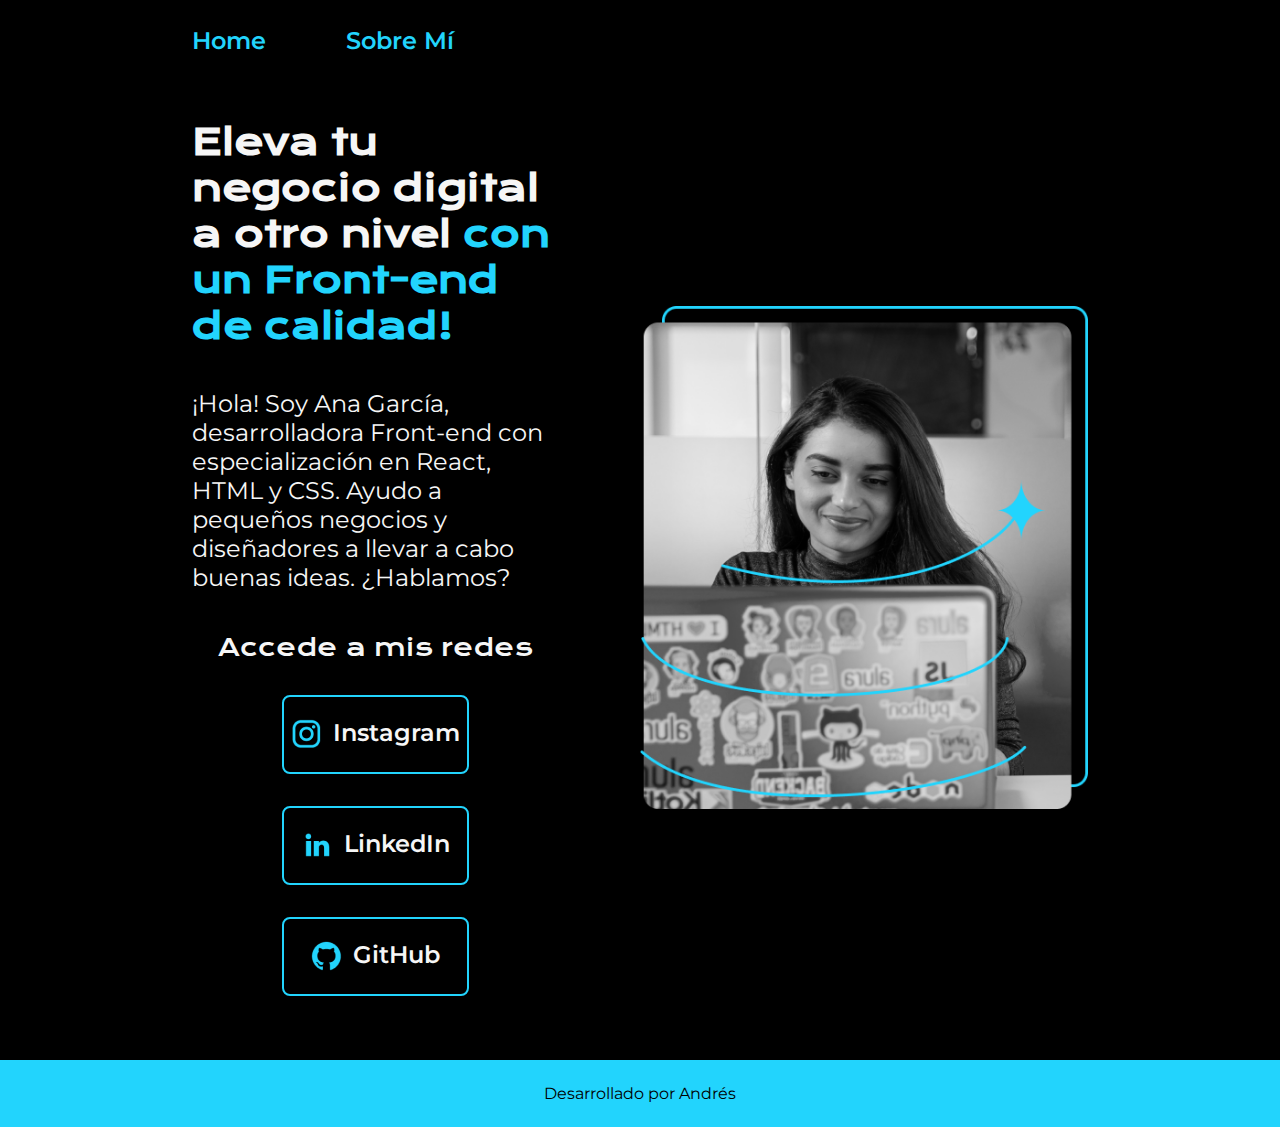
<file: index.html>
<!DOCTYPE html>
<html lang="es-col">
<head>
    <meta charset="UTF-8">
    <meta http-equiv="X-UA-Compatible" content="IE=edge">
    <meta name="viewport" content="width=device-width, initial-scale=1.0">
    <title>Portafolio</title>
    <link rel="stylesheet" href="styles/style.css">
</head>
<body>
    </ul>
    <header class="header">
        <nav class="header__menu">
            <a class="header__menu__link" href="index.html">Home</a>
            <a class="header__menu__link" href="about.html">Sobre Mí</a>
        </nav>
    </header>
    <main class="presentacion">
        <section class="presentacion__contenido">
            <h1 class="presentacion__contenido__titulo">Eleva tu negocio digital a otro nivel <strong class="titulo-destacado">con un Front-end 
            de calidad!</strong></h1>
                <p class="presentacion__contenido__parrafo">¡Hola! Soy Ana García, desarrolladora Front-end con especialización 
                    en React, HTML y CSS. Ayudo a pequeños negocios y diseñadores 
                    a llevar a cabo buenas ideas. ¿Hablamos?
                </p>
                <div class="presentacion__enlaces">
                    <h2 class="presentacion__enlaces__subtitulos">Accede a mis redes</h2>
                    <a class="presentacion__enlaces__link" href="https://www.instagram.com/"><img src="assets/instagram.png" alt="">Instagram</a>
                    <a class="presentacion__enlaces__link" href="https://linkedin.com/"><img src="assets/linkedin.png" alt="">LinkedIn</a>
                    <a class="presentacion__enlaces__link" href="https://github.com/"><img src="assets/github.png" alt="">GitHub</a>
                </div>      
        </section>
        <img class="presentacion__imagen" src="assets/imagen.png" alt="Imagen de Ana García trabajando">
        
    </main>
    <footer class="footer">
        <p>Desarrollado por Andrés</p>
    </footer>
</body>
</html>
</file>
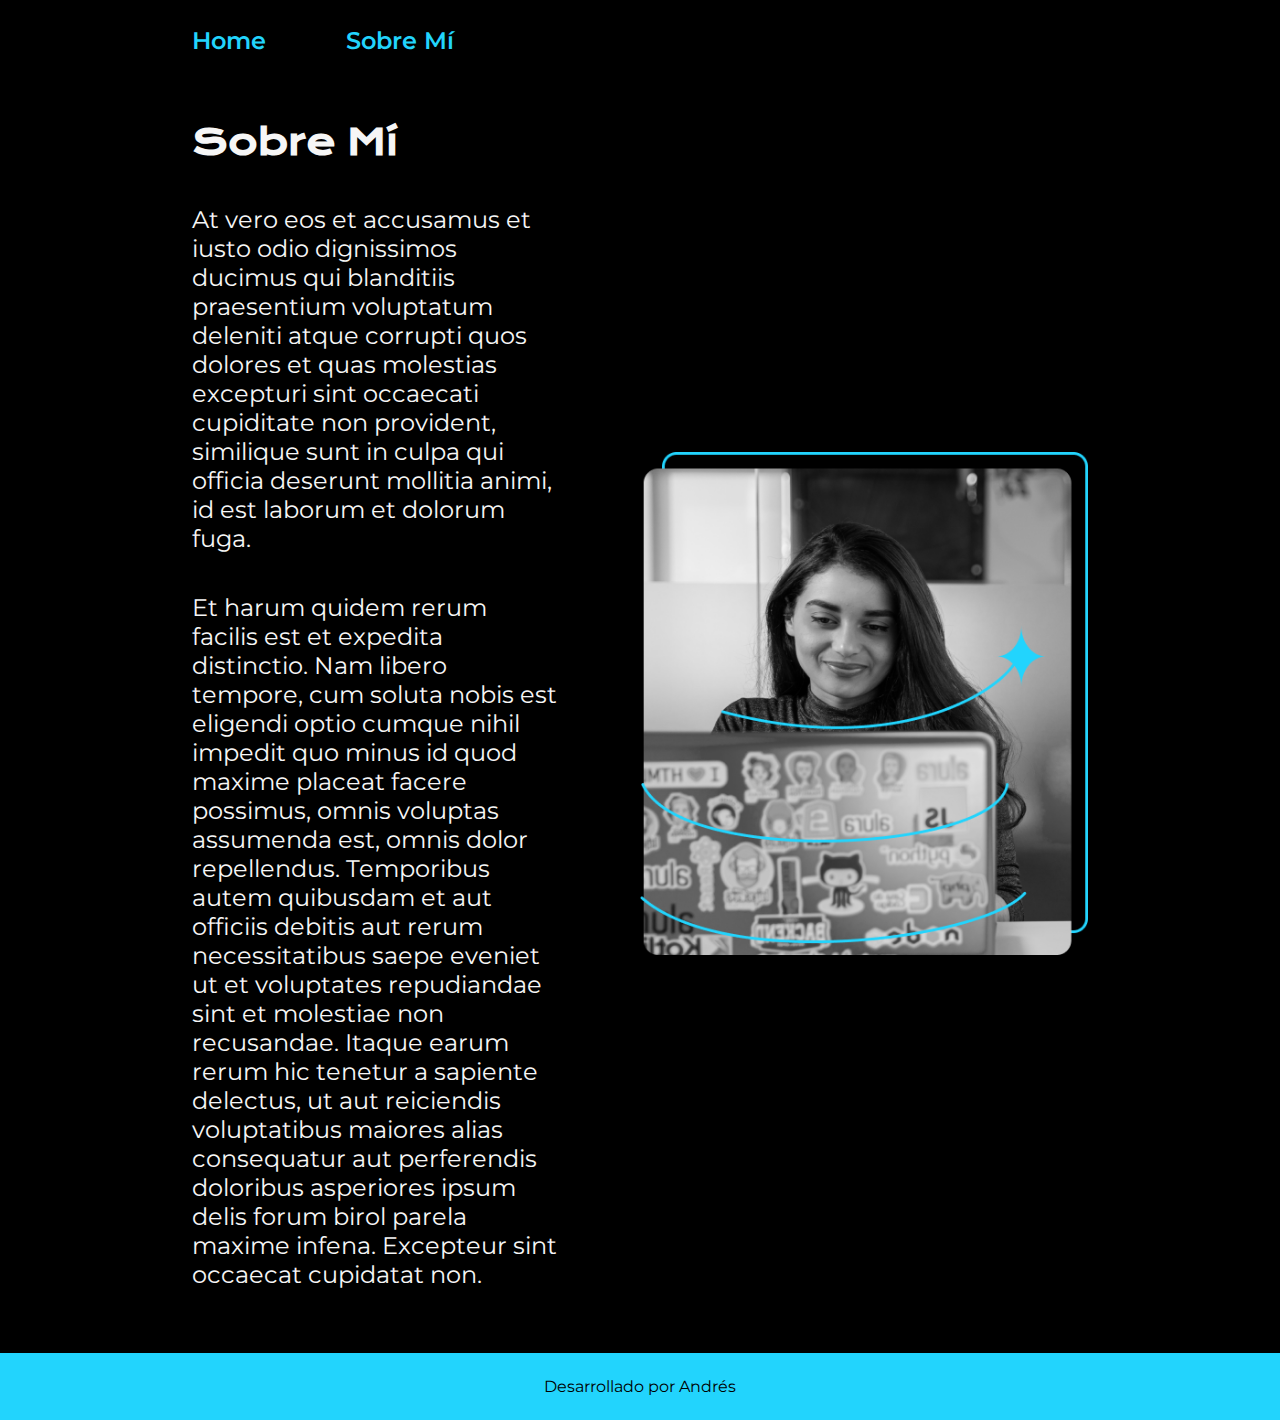
<file: about.html>
<!DOCTYPE html>
<html lang="es-col">
<head>
    <meta charset="UTF-8">
    <meta name="viewport" content="width=device-width, initial-scale=1.0">
    <title>Sobre Mí</title>
    <link rel="stylesheet" href="styles/style.css">
</head>
<body>
    <header class="header">
        <nav class="header__menu">
            <a class="header__menu__link" href="index.html">Home</a>
            <a class="header__menu__link" href="about.html">Sobre Mí</a>
        </nav>
    </header>
    <main class="presentacion">
        <section class="presentacion__contenido">
            <h1 class="presentacion__contenido__titulo">Sobre Mí</h1>
            <p class="presentacion__contenido__parrafo">At vero eos et accusamus et iusto odio dignissimos ducimus qui blanditiis praesentium voluptatum deleniti atque corrupti quos dolores et quas molestias excepturi sint occaecati cupiditate non provident, similique sunt in culpa qui officia deserunt mollitia animi, id est laborum et dolorum fuga.</p>
            <p class="presentacion__contenido__parrafo">Et harum quidem rerum facilis est et expedita distinctio. Nam libero tempore, cum soluta nobis est eligendi optio cumque nihil impedit quo minus id quod maxime placeat facere possimus, omnis voluptas assumenda est, omnis dolor repellendus. Temporibus autem quibusdam et aut officiis debitis aut rerum necessitatibus saepe eveniet ut et voluptates repudiandae sint et molestiae non recusandae. Itaque earum rerum hic tenetur a sapiente delectus, ut aut reiciendis voluptatibus maiores alias consequatur aut perferendis doloribus asperiores ipsum delis forum birol parela maxime infena. Excepteur sint occaecat cupidatat non.
            </p>
        </section>
        <img class="presentacion__imagen" src="assets/imagen.png" alt="Imagen de Ana García trabajando">
    </main>
    <footer class="footer">
        <p>Desarrollado por Andrés</p>
    </footer>
</body>
</html>
</file>
<file: styles/style.css>
@import url('https://fonts.googleapis.com/css2?family=Krona+One&family=Montserrat:ital,wght@0,100..900;1,100..900&display=swap');

:root{
    --color-primario: #000000;
    --color-secundario: #f6f6f6;
    --color-terciario: #22d4fd;
    --color-hover: #272727;

    --fuente-montserrat: "Montserrat", sans serif;
    --fuente-krona: "Krona One", sans serif;

}

*{
    padding: 0;
    margin: 0;
}

body{
    /*height: 100vh;*/
    background-color:var(--color-primario);
    color: var(--color-secundario);
    box-sizing: border-box;
}

.header{
    padding: 2% 0% 0% 15%;
}

.header__menu{
    display: flex;
    gap: 80px;
    /*justify-content: center;
    align-items: center;*/
}

.header__menu__link{
    color:var(--color-terciario);
    /*margin: 0 10px;
    padding: 10px 15px;*/
    text-decoration: none;
    font-family: var(--fuente-montserrat);
    font-size: 1.5rem;
    font-weight: 600;
}

/*.header__menu__link:hover{
    color: #007bff;
}*/

.presentacion{
    display: flex;
    align-items: center;
    padding: 5% 15%;
    justify-content: space-between;
    gap: 82px;
}

.presentacion__contenido{
    width: 50%;
    display: flex;
    flex-direction: column;
    gap: 40px;
}

.presentacion__contenido__titulo{
    font-size: 2.25rem;
    font-family: var(--fuente-krona);
}

.titulo-destacado{
    color: var(--color-terciario);
}

.presentacion__contenido__parrafo{
    font-size: 1.5rem;
    font-family: var(--fuente-montserrat);
}

.presentacion__enlaces{
    display: flex;
    justify-content: space-between;
    flex-direction: column;
    align-items: center;
    gap: 32px;
}

.presentacion__enlaces__subtitulos{
    font-family: var(--fuente-krona);
    font-size: 1.5rem;
    font-weight: 400;
}

.presentacion__enlaces__link{
    width: 50%;
    text-align: center;
    padding: 21.5px 0;
    border-radius: 8px;
    font-family: var(--fuente-montserrat);
    font-size: 1.5rem;
    font-weight: 600;
    text-decoration: none;
    color: var(--color-secundario);
    border: 2px solid var(--color-terciario);
    display: flex;
    justify-content: center;
    gap: 10px;
}

.presentacion__enlaces__link:hover{
    background-color: var(--color-hover);
}

.presentacion__imagen{
    width: 50%;
}

.footer{
    background-color: var(--color-terciario);
    padding: 24px;
    color: var(--color-primario);
    text-align: center;
    font-family: var(--fuente-montserrat);
    font-weight: 400;
}

@media (max-width: 1200px){

    .header{
        padding: 10%;
    }

    .header__menu{
        justify-content: center;
    }

    .presentacion{
        flex-direction: column-reverse;
        padding: 5%;
    }

    .presentacion__contenido{
        width: auto;
    }
}
</file>
